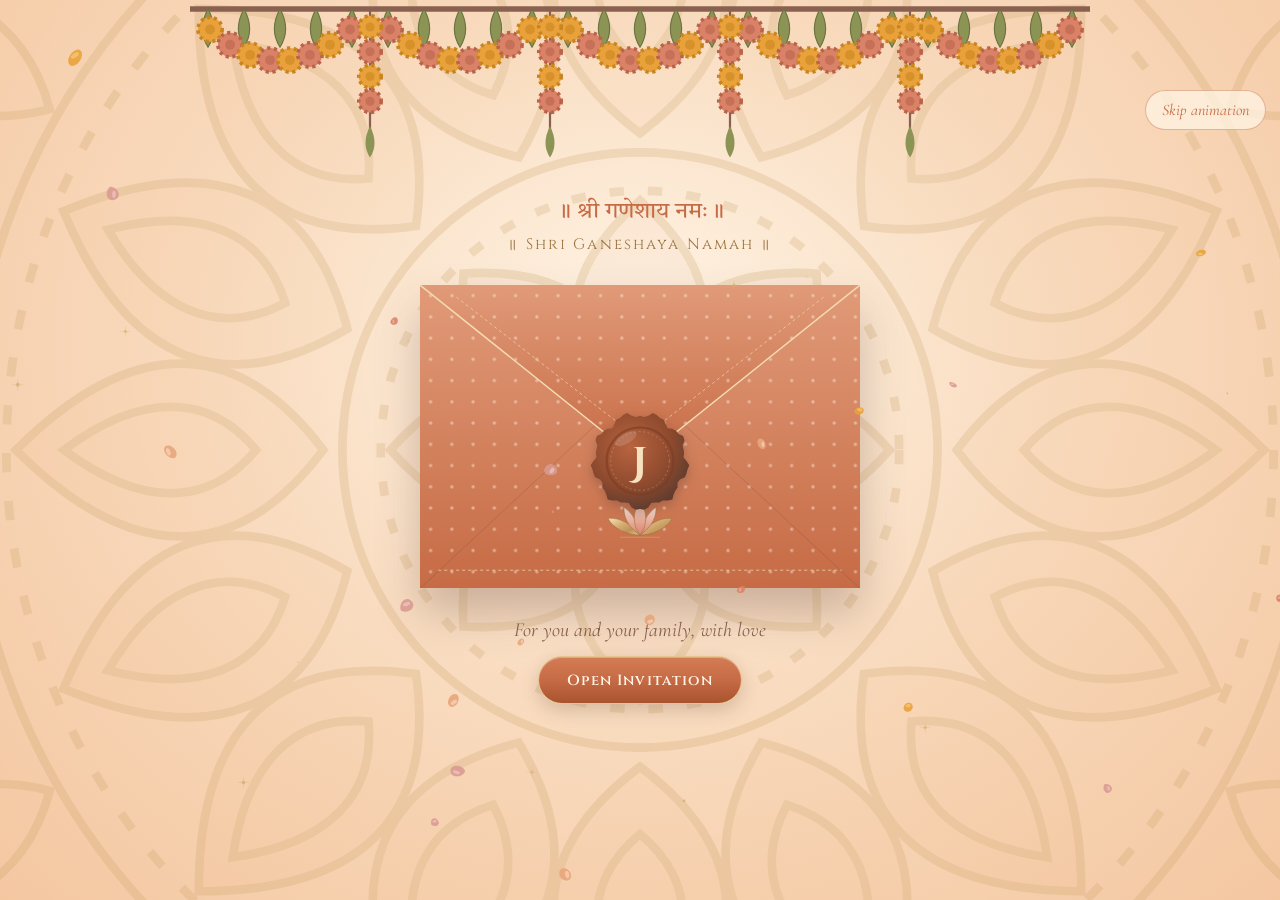
<file: Shubh Vivah – Jadav Family Wedding Invitation.html>
<!DOCTYPE html>
<html lang="en">
<head>
<meta charset="utf-8">
<meta name="viewport" content="width=device-width, initial-scale=1, viewport-fit=cover">
<title>Shubh Vivah – Jadav Family Wedding Invitation</title>
<meta name="description" content="Wedding invitation of Apekshaba &amp; Yuvrajsinh and Dhruvrajsinh &amp; Krishnaba, 11–12 February 2027, Shiyal.">
<link rel="preconnect" href="https://fonts.googleapis.com">
<link rel="preconnect" href="https://fonts.gstatic.com" crossorigin>
<link href="https://fonts.googleapis.com/css2?family=Cinzel+Decorative:wght@400;700&family=Cinzel:wght@400;600&family=Cormorant+Garamond:ital,wght@0,400;0,500;0,600;1,400;1,500&family=Great+Vibes&family=Tiro+Devanagari+Hindi&display=swap" rel="stylesheet">
<style>
:root{
  --maroon:#593A2E; --maroon-2:#8A6150; --red:#B85C38; --terracotta:#C66B45; --coral:#D98268; --peach:#F4C7A1; --saffron:#E9A23B; --rose:#D99A91;
  --gold:#D6AD72; --gold-l:#F3DDB4; --gold-d:#9A7340; --gold-line:#C49A5E;
  --ivory:#FFF4E5; --cream:#F8E6CF; --ink:#593A2E; --muted:#8A6150;
  --bg:#F4C7A1; --bg-2:#FFF4E5;
  color-scheme:light;
  box-sizing:border-box;
  padding-top:env(safe-area-inset-top,0px);
  padding-bottom:env(safe-area-inset-bottom,0px);
}
@media (prefers-color-scheme: dark){
  :root:not([data-theme="light"]){ --bg:#E6AE86; --bg-2:#FBE6D0; }
}
:root[data-theme="dark"]{ --bg:#E6AE86; --bg-2:#FBE6D0; }
*,*::before,*::after{ box-sizing:border-box; }
html{ height:100%; background:var(--bg); scroll-padding-top:env(safe-area-inset-top,0px); }
body{
  height:100%; margin:0; overflow:hidden;
  background:radial-gradient(ellipse at 50% 38%, var(--bg-2) 0%, #F9DCC0 45%, var(--bg) 100%);
  color:var(--ink);
  font-family:'Cormorant Garamond', Georgia, 'Times New Roman', serif;
  -webkit-font-smoothing:antialiased; -webkit-tap-highlight-color:transparent;
}
button{ font:inherit; }
:focus-visible{ outline:2px solid var(--terracotta); outline-offset:3px; }

#app{ position:relative; height:100%; overflow:hidden; }
#bgMandala{ position:fixed; left:50%; top:50%; width:150vmax; height:150vmax; margin:-75vmax 0 0 -75vmax; opacity:.22; pointer-events:none; animation:spin 240s linear infinite; }
#fx{ position:fixed; inset:0; pointer-events:none; z-index:30; }

/* ---------- Envelope scene ---------- */
#envScene{
  position:absolute; inset:0; z-index:10;
  display:flex; flex-direction:column; align-items:center; justify-content:center;
  gap:clamp(14px,3.5vh,30px); padding:24px 16px;
  transition:opacity .8s ease, visibility .8s, transform .8s ease;
}
#envScene.gone{ opacity:0; visibility:hidden; transform:scale(1.06); pointer-events:none; }
.scene-toran{ position:absolute; top:0; left:50%; width:min(100%,900px); transform:translateX(-50%); line-height:0; pointer-events:none; }
.scene-toran svg{ width:100%; height:auto; display:block; }
.skip{
  position:absolute; top:clamp(58px,10vw,90px); right:14px; z-index:3;
  min-height:40px; padding:8px 16px; border-radius:999px;
  border:1px solid rgba(198,107,69,.45); background:rgba(255,244,229,.75);
  color:var(--terracotta); font-family:'Cormorant Garamond',serif; font-size:1rem; font-style:italic; cursor:pointer;
}
.env-top{ text-align:center; }
.deva-gold{ font-family:'Tiro Devanagari Hindi','Noto Serif Devanagari',serif; color:var(--terracotta); font-size:clamp(1.15rem,4.6vw,1.45rem); margin:0; }
.inv-gold{ font-family:Cinzel,serif; letter-spacing:.14em; color:var(--gold-d); font-size:clamp(.8rem,3.2vw,.95rem); margin:6px 0 0; }

.envelope{
  position:relative; cursor:pointer; perspective:1100px;
  width:max(220px, min(86vw, 440px, calc((100vh - 290px) * 1.45)));
  aspect-ratio:1.45;
  animation:float 5s ease-in-out infinite;
}
.env-back{
  position:absolute; inset:0; z-index:0; border-radius:8px;
  background:linear-gradient(160deg,#D98268,#B85C38);
  box-shadow:inset 0 0 0 2px var(--gold), inset 0 0 0 6px #B85C38, inset 0 0 0 7px rgba(243,221,180,.7), 0 24px 44px rgba(89,58,46,.28);
}
.env-letter{
  position:absolute; left:6%; right:6%; top:6%; bottom:6%; z-index:2;
  border-radius:4px; text-align:center; padding-top:7%;
  background:radial-gradient(ellipse at 50% 30%, #FFFBF4, #F8E6CF);
  box-shadow:0 2px 10px rgba(89,58,46,.22);
  transition:transform 1.05s cubic-bezier(.2,.8,.2,1);
}
.env-letter::before{ content:""; position:absolute; inset:6px; border:1px solid rgba(154,115,64,.55); border-radius:3px; }
.env-letter .l-inv{ font-family:Cinzel,serif; font-size:clamp(.5rem,2vw,.68rem); letter-spacing:.12em; color:var(--gold-d); margin:0; }
.env-letter .l-title{ font-family:'Cinzel Decorative',Cinzel,serif; font-weight:700; font-size:clamp(1.1rem,5.2vw,1.65rem); color:var(--maroon); margin:4px 0 2px; }
.env-letter .l-date{ font-style:italic; font-size:clamp(.8rem,3.2vw,1rem); color:var(--muted); margin:0; }
.envelope.rise .env-letter{ transform:translateY(-58%); }
.env-front,.env-flap{ position:absolute; inset:0; width:100%; height:100%; display:block; }
.env-front{ z-index:3; }
.env-flap{ z-index:4; transform-origin:50% 0; transition:transform .9s cubic-bezier(.45,.05,.3,1); }
.envelope.open .env-flap{ transform:rotateX(180deg); }
.envelope.flap-back .env-flap{ z-index:1; }
.seal{
  position:absolute; left:50%; top:58%; width:23%; aspect-ratio:1; z-index:5;
  transform:translate(-50%,-50%); filter:drop-shadow(0 4px 6px rgba(89,58,46,.35));
  transition:transform .55s ease, opacity .55s ease;
}
.seal svg{ width:100%; height:100%; display:block; }
.envelope.seal-break .seal{ transform:translate(-50%,-50%) scale(1.35) rotate(-14deg); opacity:0; }
.env-bottom{ display:flex; flex-direction:column; align-items:center; gap:14px; }
.to{ color:var(--muted); font-style:italic; font-size:clamp(1.05rem,4.2vw,1.25rem); margin:0; text-align:center; }

.btn-gold{
  display:inline-flex; align-items:center; justify-content:center; gap:10px;
  min-height:48px; padding:12px 28px; border-radius:999px; cursor:pointer;
  border:1px solid #E6C48F; text-decoration:none;
  background:linear-gradient(180deg,#D47C55,#C66B45 50%,#A9532F);
  color:var(--ivory); font-family:Cinzel,serif; font-weight:600; letter-spacing:.08em; font-size:.92rem;
  box-shadow:0 6px 18px rgba(89,58,46,.22), inset 0 1px 0 rgba(255,244,229,.35);
  transition:transform .2s ease, box-shadow .25s ease, border-color .25s ease;
}
.btn-gold:hover{ border-color:var(--gold); box-shadow:0 0 0 3px rgba(214,173,114,.5), 0 8px 20px rgba(89,58,46,.24), inset 0 1px 0 rgba(255,244,229,.35); }
.btn-gold:active{ transform:scale(.97); }
.btn-gold svg{ width:18px; height:18px; flex:none; }
.btn-maroon{
  background:linear-gradient(180deg,#DE8B6F,#C66B45); color:var(--ivory);
  border:1px solid #E6C48F;
}
.pulse{ animation:pulse 2.4s ease-in-out infinite; }

/* ---------- Deck ---------- */
#deck{
  position:absolute; inset:0; z-index:10;
  overflow-y:auto; overflow-x:hidden; overscroll-behavior:contain; -webkit-overflow-scrolling:touch;
  padding:14px 10px 96px;
  opacity:0; visibility:hidden; transition:opacity .6s ease, visibility .6s;
  scrollbar-width:thin; scrollbar-color:rgba(198,107,69,.4) transparent;
}
#deck:focus{ outline:none; }
#deck.show{ opacity:1; visibility:visible; }
.cards{ width:min(100%,470px); margin:0 auto; display:flex; flex-direction:column; gap:clamp(18px,4vw,28px); perspective:1400px; }
.card{
  position:relative;
  border-radius:16px; padding:8px;
  background:linear-gradient(145deg,#E19A78,#C66B45);
  box-shadow:0 24px 50px rgba(89,58,46,.22), inset 0 0 0 1.5px var(--gold), inset 0 0 0 4px #C9734D, inset 0 0 0 5px rgba(243,221,180,.7);
}
.card.pending{ opacity:0; }
.card-inner{
  position:relative; display:flex; border-radius:10px; overflow:hidden;
  min-height:min(calc(100vh - 110px), 720px); min-height:min(calc(100svh - 110px), 720px);
  background:radial-gradient(ellipse at 50% 28%, #FFFBF4 0%, #FFF4E5 45%, #F8E1C8 100%);
  box-shadow:inset 0 0 0 1px rgba(154,115,64,.6), inset 0 0 44px rgba(154,115,64,.25);
}
.card-inner::before{
  content:""; position:absolute; inset:12px; z-index:1; pointer-events:none;
  border:1px solid rgba(154,115,64,.45); border-radius:6px;
  outline:1px solid rgba(154,115,64,.22); outline-offset:3px;
}
.toran{ position:absolute; top:0; left:0; right:0; z-index:4; line-height:0; pointer-events:none; }
.toran svg{ width:100%; height:auto; display:block; }
.corner{ position:absolute; z-index:2; width:clamp(46px,13vw,70px); aspect-ratio:1; pointer-events:none; }
.corner svg{ width:100%; height:100%; display:block; }
.corner.tl{ left:5px; top:5px; } .corner.tr{ right:5px; top:5px; transform:scaleX(-1); }
.corner.bl{ left:5px; bottom:5px; transform:scaleY(-1); } .corner.br{ right:5px; bottom:5px; transform:scale(-1,-1); }
.card-scroll{
  position:relative; z-index:3; flex:1 1 auto; width:100%;
  display:flex; flex-direction:column;
  padding:clamp(66px,17vw,88px) clamp(22px,7%,42px) clamp(32px,6%,46px);
  scrollbar-width:thin; scrollbar-color:rgba(154,115,64,.5) transparent;
}
.cc{ margin:auto 0; width:100%; display:flex; flex-direction:column; align-items:center; text-align:center; gap:clamp(8px,1.6vh,14px); }

.deva{ font-family:'Tiro Devanagari Hindi','Noto Serif Devanagari',serif; color:var(--red); font-size:clamp(1.05rem,4.4vw,1.25rem); margin:0; }
.invocation{ font-family:Cinzel,serif; font-weight:600; letter-spacing:.12em; font-size:clamp(.72rem,3vw,.82rem); color:var(--gold-d); margin:0; }
.h-main{ font-family:'Cinzel Decorative',Cinzel,serif; font-weight:700; font-size:clamp(2.1rem,10vw,3rem); line-height:1.05; margin:2px 0 0; }
.h-card{ font-family:'Cinzel Decorative',Cinzel,serif; font-weight:700; font-size:clamp(1.35rem,6vw,1.75rem); line-height:1.15; color:var(--maroon); margin:0; }
.shimmer{
  background:linear-gradient(110deg,#B85C38 0%,#B85C38 40%,#E9A23B 50%,#B85C38 60%,#B85C38 100%);
  background-size:250% 100%; -webkit-background-clip:text; background-clip:text; color:transparent;
  animation:shimmer 6s ease-in-out infinite;
}
.lede{ font-style:italic; font-size:clamp(1.05rem,4.2vw,1.2rem); color:var(--muted); margin:0; }
.body{ font-size:clamp(1.1rem,4.3vw,1.24rem); line-height:1.5; margin:0; color:var(--ink); max-width:34ch; }
.deity{ display:block; font-family:Cinzel,serif; font-weight:600; font-style:normal; color:var(--red); font-size:.92em; letter-spacing:.03em; margin-top:2px; }
.host{ font-weight:600; color:var(--maroon); }
.divider{ width:min(80%,250px); line-height:0; }
.divider svg{ width:100%; height:auto; }
.medallion{ position:relative; width:clamp(92px,27vw,124px); aspect-ratio:1; display:grid; place-items:center; }
.medallion .mandala{ position:absolute; inset:-20%; }
.medallion .mandala svg,.medallion .kalash svg{ width:100%; height:100%; display:block; }
.medallion .kalash{ position:relative; width:64%; }
.spin{ animation:spin 70s linear infinite; }
.diyas{ display:flex; gap:clamp(14px,5vw,26px); justify-content:center; margin-top:4px; }
.diyas span{ width:clamp(38px,11vw,48px); line-height:0; }
.diyas span svg{ width:100%; height:auto; }
.diyas span:nth-child(2) .flame{ animation-delay:-.6s; }
.diyas span:nth-child(3) .flame{ animation-delay:-1.1s; }
.flame{ transform-box:fill-box; transform-origin:50% 100%; animation:flicker 1.6s ease-in-out infinite alternate; }
.glow{ animation:glow 2.2s ease-in-out infinite alternate; }
.lotus{ width:52px; line-height:0; }
.lotus svg{ width:100%; height:auto; }

/* couples */
.couple{
  position:relative; width:100%; padding:16px 14px 14px;
  border:1.5px solid var(--gold); border-radius:50% 50% 14px 14px / 64px 64px 14px 14px;
  background:linear-gradient(180deg,rgba(255,251,244,.96),rgba(250,226,204,.7));
  box-shadow:inset 0 0 0 4px rgba(255,255,255,.55), inset 0 0 0 5px rgba(214,173,114,.45), 0 6px 16px rgba(89,58,46,.1);
}
.couple-date{
  display:inline-block; font-family:Cinzel,serif; font-size:.74rem; letter-spacing:.06em;
  color:var(--ivory); background:linear-gradient(180deg,#D47C55,#B85C38);
  padding:6px 14px; border-radius:999px; box-shadow:0 0 0 1px var(--gold);
  margin-top:14px;
}
.name{ font-family:'Great Vibes','Brush Script MT',cursive; font-size:clamp(2.05rem,9vw,2.55rem); color:var(--red); line-height:1.05; margin:8px 0 0; }
.aka{ font-style:italic; font-size:1.02rem; color:var(--muted); margin:0; }
.weds{ display:flex; align-items:center; justify-content:center; gap:10px; font-style:italic; font-size:1.1rem; color:var(--gold-d); margin:2px 0; }
.weds::before,.weds::after{ content:""; height:1px; width:44px; background:linear-gradient(90deg,transparent,var(--gold)); }
.weds::after{ background:linear-gradient(90deg,var(--gold),transparent); }
.couple .lotus{ width:42px; margin:6px auto 0; }

/* countdown */
.cd{ display:grid; grid-template-columns:repeat(4,1fr); gap:clamp(6px,2vw,12px); width:100%; }
.cd-box{
  border-radius:10px; padding:13px 4px 10px; overflow:hidden;
  background:linear-gradient(180deg,#FFFBF4,#FBE6D0);
  box-shadow:inset 0 0 0 1px var(--gold), inset 0 0 0 4px #FFF4E5, inset 0 0 0 5px rgba(214,173,114,.5), 0 8px 18px rgba(198,107,69,.16);
}
.cd-num{
  display:inline-block; font-family:Cinzel,serif; font-weight:600; line-height:1;
  font-size:clamp(1.45rem,7vw,2.1rem); font-variant-numeric:tabular-nums;
  background:linear-gradient(180deg,#D47C55,#A9532F); -webkit-background-clip:text; background-clip:text; color:transparent;
}
.cd-lbl{ display:block; font-size:.92rem; font-style:italic; color:var(--gold-d); margin-top:5px; }
.cd-done{ font-family:'Great Vibes',cursive; font-size:2.2rem; color:var(--red); margin:0; }
.pill{
  display:inline-flex; flex-wrap:wrap; justify-content:center; gap:4px 10px;
  font-family:Cinzel,serif; font-size:.8rem; letter-spacing:.04em; color:var(--maroon);
  padding:8px 16px; border:1px solid var(--gold); border-radius:999px; background:rgba(255,255,255,.5);
}

/* ceremonies */
.day{ width:100%; text-align:left; border:1px solid rgba(214,173,114,.75); border-radius:12px; overflow:hidden; background:rgba(255,252,243,.78); box-shadow:0 4px 12px rgba(89,58,46,.08); }
.day-head{ display:flex; justify-content:space-between; align-items:baseline; flex-wrap:wrap; gap:2px 8px; padding:8px 14px; background:linear-gradient(90deg,#B85C38,#D47C55,#B85C38); border-bottom:1px solid var(--gold); }
.day-name{ font-family:Cinzel,serif; font-weight:600; letter-spacing:.05em; font-size:.9rem; color:var(--ivory); }
.day-date{ font-style:italic; font-size:1rem; color:#FCE4D0; }
.events{ list-style:none; margin:0; padding:4px 14px 6px; }
.events li{ display:flex; align-items:baseline; gap:8px; padding:7px 0; border-bottom:1px dashed rgba(154,115,64,.3); font-size:clamp(1.02rem,4vw,1.12rem); }
.events li:last-child{ border-bottom:0; }
.ev{ font-weight:600; color:var(--ink); line-height:1.25; }
.ev small{ display:block; font-weight:500; font-style:italic; color:var(--red); font-size:.9em; }
.ev .route{ color:var(--muted); }
.leader{ flex:1; min-width:10px; border-bottom:1px dotted rgba(154,115,64,.6); transform:translateY(-5px); }
.events time{ font-family:Cinzel,serif; font-weight:600; font-size:.82rem; color:var(--maroon); white-space:nowrap; }

/* venue & family */
.mandap{ width:min(82%,270px); line-height:0; }
.mandap svg{ width:100%; height:auto; }
.venue-name{ font-family:'Great Vibes',cursive; font-size:clamp(2.7rem,12vw,3.4rem); color:var(--red); line-height:1; margin:0; }
.address{ font-style:normal; font-size:clamp(1.08rem,4.2vw,1.2rem); line-height:1.5; color:var(--ink); }
.names{ list-style:none; padding:0; margin:0; display:flex; flex-direction:column; gap:6px; }
.names li{ font-weight:600; font-size:clamp(1.12rem,4.5vw,1.28rem); color:var(--maroon); }
.phones{ display:flex; flex-direction:column; gap:10px; align-items:center; width:100%; }
.phones .btn-gold{ min-width:min(100%,230px); font-size:1rem; letter-spacing:.06em; }
.h-small{ font-family:'Cinzel Decorative',Cinzel,serif; font-weight:700; font-size:1.15rem; color:var(--maroon); margin:4px 0 0; }

/* closing */
.bells{ display:flex; gap:clamp(26px,9vw,48px); justify-content:center; }
.bells span{ width:24px; line-height:0; }
.bells svg{ width:100%; height:auto; transform-origin:50% 0; animation:swing 2.8s ease-in-out infinite; }
.bells span:nth-child(2) svg{ animation-delay:-1.1s; width:115%; }
.bells span:nth-child(3) svg{ animation-delay:-.5s; }
.quote{ font-style:italic; font-weight:500; font-size:clamp(1.3rem,5.6vw,1.62rem); line-height:1.4; color:var(--maroon); margin:0; max-width:24ch; }
.sign{ font-size:clamp(1.05rem,4.2vw,1.18rem); line-height:1.5; color:var(--ink); margin:0; }
.sign strong{ color:var(--maroon); }
.parivar{ font-family:'Great Vibes',cursive; font-size:2rem; color:var(--red); margin:0; line-height:1; }

/* controls */
.ctrl{ position:fixed; z-index:20; right:max(14px, env(safe-area-inset-right,0px)); bottom:calc(14px + env(safe-area-inset-bottom,0px)); display:flex; flex-direction:column; gap:10px; }
.scroll-hint{ display:flex; flex-direction:column; align-items:center; gap:0; margin-top:6px; font-style:italic; font-size:1rem; color:var(--muted); }
.scroll-hint svg{ width:24px; height:24px; color:var(--gold-d); animation:nudge 1.8s ease-in-out infinite; }
.ic{
  width:44px; height:44px; padding:0; border-radius:50%; cursor:pointer;
  display:grid; place-items:center; color:var(--ivory);
  border:1px solid var(--gold);
  background:radial-gradient(circle at 50% 35%,#DE8B6F,#B85C38);
  box-shadow:0 4px 12px rgba(89,58,46,.25); transition:transform .2s ease, opacity .2s ease;
}
.ic.big{ width:50px; height:50px; }
.ic:active{ transform:scale(.94); }
.ic:disabled{ opacity:.35; cursor:default; }
.ic svg{ width:20px; height:20px; }
.ic .off{ display:none; }
.ic[aria-pressed="false"] .on{ display:none; }
.ic[aria-pressed="false"] .off{ display:block; }
.dots{ display:flex; gap:7px; align-items:center; }
.dot{ position:relative; width:8px; height:8px; padding:0; border:0; border-radius:6px; cursor:pointer; background:rgba(242,217,138,.35); transition:width .3s ease, background .3s ease; }
.dot::after{ content:""; position:absolute; inset:-14px -3px; }
.dot.on{ width:22px; background:var(--gold-l); }
.sr{ position:absolute; width:1px; height:1px; overflow:hidden; clip:rect(0 0 0 0); white-space:nowrap; }

@media (min-width:1024px){ .cards{ width:480px; } }
@media (max-height:640px){
  .card-scroll{ padding-top:clamp(60px,15vw,76px); padding-bottom:26px; }
  .medallion{ width:84px; }
  .cc{ gap:8px; }
}

@keyframes spin{ to{ transform:rotate(360deg); } }
@keyframes float{ 0%,100%{ transform:translateY(0); } 50%{ transform:translateY(-8px); } }
@keyframes pulse{ 0%,100%{ box-shadow:0 0 0 0 rgba(198,107,69,.4),0 6px 18px rgba(89,58,46,.22); } 50%{ box-shadow:0 0 0 14px rgba(198,107,69,0),0 6px 18px rgba(89,58,46,.22); } }
@keyframes shimmer{ 0%{ background-position:120% 0; } 60%,100%{ background-position:-20% 0; } }
@keyframes flicker{ 0%{ transform:scale(1,1) skewX(0); } 30%{ transform:scale(.94,1.06) skewX(2deg); } 60%{ transform:scale(1.04,.95) skewX(-2deg); } 100%{ transform:scale(.98,1.03) skewX(1deg); } }
@keyframes glow{ from{ opacity:.55; } to{ opacity:1; } }
@keyframes swing{ 0%,100%{ transform:rotate(7deg); } 50%{ transform:rotate(-7deg); } }
@keyframes nudge{ 0%,100%{ transform:translateY(0); opacity:.6; } 50%{ transform:translateY(6px); opacity:1; } }

@media (prefers-reduced-motion: reduce){
  #bgMandala,.spin,.flame,.glow,.bells svg,.envelope,.pulse,.shimmer,.scroll-hint svg{ animation:none !important; }
  .env-letter,.env-flap,.seal,#envScene,#deck{ transition:none !important; }
  .shimmer{ background:none; color:var(--maroon); }
}
</style>
</head>
<body>
<svg width="0" height="0" style="position:absolute" aria-hidden="true" focusable="false">
  <defs>
    <linearGradient id="gGold" x1="0" y1="0" x2="1" y2="1"><stop offset="0" stop-color="#F6E2BE"/><stop offset=".4" stop-color="#D6AD72"/><stop offset=".7" stop-color="#BE9257"/><stop offset="1" stop-color="#E7C690"/></linearGradient>
    <linearGradient id="gRose" x1="0" y1="0" x2="0" y2="1"><stop offset="0" stop-color="#FBE0D6"/><stop offset="1" stop-color="#D98268"/></linearGradient>
    <linearGradient id="gFlame" x1="0" y1="0" x2="0" y2="1"><stop offset="0" stop-color="#DE6E3A"/><stop offset=".55" stop-color="#E9A23B"/><stop offset="1" stop-color="#F7D58A"/></linearGradient>
    <radialGradient id="gGlow"><stop offset="0" stop-color="#F2BE68" stop-opacity=".6"/><stop offset="1" stop-color="#F2BE68" stop-opacity="0"/></radialGradient>
    <radialGradient id="gCoco" cx=".4" cy=".35"><stop offset="0" stop-color="#d8954d"/><stop offset="1" stop-color="#8a4a1e"/></radialGradient>
    <radialGradient id="gWax" cx=".4" cy=".35" r=".7"><stop offset="0" stop-color="#B8643F"/><stop offset=".6" stop-color="#8E4A2E"/><stop offset="1" stop-color="#593A2E"/></radialGradient>
    <linearGradient id="gMaroon" x1="0" y1="0" x2="0" y2="1"><stop offset="0" stop-color="#E19A78"/><stop offset="1" stop-color="#C66B45"/></linearGradient>
    <linearGradient id="gEnv" x1="0" y1="0" x2="0" y2="1"><stop offset="0" stop-color="#E19A78"/><stop offset="1" stop-color="#C66B45"/></linearGradient>
    <pattern id="pEnv" width="7" height="7" patternUnits="userSpaceOnUse"><circle cx="3.5" cy="3.5" r=".55" fill="#FFF4E5" opacity=".45"/></pattern>
  </defs>
</svg>

<div id="app">
  <div id="bgMandala" data-orn="mandala" aria-hidden="true"></div>

  <!-- Envelope -->
  <section id="envScene" aria-label="Wedding invitation envelope">
    <div class="scene-toran" data-orn="toran" aria-hidden="true"></div>
    <button class="skip" id="skipBtn" type="button">Skip animation</button>
    <div class="env-top">
      <p class="deva-gold" lang="hi">॥ श्री गणेशाय नमः ॥</p>
      <p class="inv-gold">॥ Shri Ganeshaya Namah ॥</p>
    </div>
    <div class="envelope" id="envelope" role="button" tabindex="0" aria-label="Open the invitation">
      <div class="env-back"></div>
      <div class="env-letter" aria-hidden="true">
        <p class="l-inv">॥ Shri Ganeshaya Namah ॥</p>
        <p class="l-title">Shubh Vivah</p>
        <p class="l-date">11 &amp; 12 February 2027</p>
      </div>
      <svg class="env-front" viewBox="0 0 145 100" preserveAspectRatio="none" aria-hidden="true">
        <path d="M0 0L72.5 54L145 0V100H0Z" fill="url(#gEnv)"/>
        <path d="M0 0L72.5 54L145 0V100H0Z" fill="url(#pEnv)"/>
        <path d="M0 100L58 46M145 100L87 46" stroke="#593A2E" stroke-width="1" opacity=".2" vector-effect="non-scaling-stroke"/>
        <path d="M0 0L72.5 54L145 0" fill="none" stroke="#F3DDB4" stroke-width="1.4" vector-effect="non-scaling-stroke"/>
        <path d="M6 94H139" stroke="#F3DDB4" stroke-width="1" stroke-dasharray="3 3" opacity=".7" vector-effect="non-scaling-stroke"/>
        <g id="frontLotus" transform="translate(61 70) scale(.23)"></g>
      </svg>
      <svg class="env-flap" viewBox="0 0 145 100" preserveAspectRatio="none" aria-hidden="true">
        <polygon points="0,0 145,0 72.5,58" fill="url(#gEnv)"/>
        <polygon points="0,0 145,0 72.5,58" fill="url(#pEnv)"/>
        <polyline points="0,0 72.5,58 145,0" fill="none" stroke="#F3DDB4" stroke-width="1.4" vector-effect="non-scaling-stroke"/>
        <polyline points="12,4 72.5,51 133,4" fill="none" stroke="#F3DDB4" stroke-width=".9" stroke-dasharray="3 3" opacity=".75" vector-effect="non-scaling-stroke"/>
      </svg>
      <div class="seal" data-orn="seal" aria-hidden="true"></div>
    </div>
    <div class="env-bottom">
      <p class="to">For you and your family, with love</p>
      <button class="btn-gold pulse" id="openBtn" type="button">Open Invitation</button>
    </div>
  </section>

  <!-- Cards -->
  <section id="deck" aria-label="Wedding invitation" tabindex="-1" inert>
    <div class="cards" id="cards">

      <article class="card" id="c-invite" aria-label="Shubh Vivah">
        <div class="card-inner"><div class="card-scroll"><div class="cc">
          <div class="medallion rv"><div class="mandala spin" data-orn="mandala"></div><div class="kalash" data-orn="kalash"></div></div>
          <p class="deva rv" lang="hi">॥ श्री गणेशाय नमः ॥</p>
          <p class="invocation rv">॥ Shri Ganeshaya Namah ॥</p>
          <h1 class="h-main shimmer rv">Shubh Vivah</h1>
          <div class="divider rv" data-orn="divider"></div>
          <p class="body rv"><em>With the blessings of</em><span class="deity">Kuldevi Shri Butbhavani Mataji</span></p>
          <p class="body rv"><span class="host">Smt. Bhartiben</span> and <span class="host">Shri Maheshkumar Vajesangbhai Jadav</span> warmly invite you and your family to the weddings of their children.</p>
          <div class="diyas rv"><span data-orn="diya"></span><span data-orn="diya"></span><span data-orn="diya"></span></div>
          <p class="scroll-hint rv" aria-hidden="true">Scroll down<svg viewBox="0 0 24 24" fill="none" stroke="currentColor" stroke-width="1.8" stroke-linecap="round" stroke-linejoin="round"><path d="M6 9l6 6 6-6"/></svg></p>
        </div></div></div>
      </article>

      <article class="card" id="c-couples" aria-label="Wedding celebrations">
        <div class="card-inner"><div class="card-scroll"><div class="cc">
          <h2 class="h-card rv">Wedding Celebrations</h2>
          <div class="divider rv" data-orn="divider"></div>
          <section class="couple rv" aria-label="Apekshaba weds Yuvrajsinh">
            <span class="couple-date">Thursday, 11 February 2027</span>
            <p class="name">Apekshaba</p>
            <p class="aka">(Shraddhaba)</p>
            <p class="weds">weds</p>
            <p class="name">Yuvrajsinh</p>
            <div class="lotus" data-orn="lotus"></div>
          </section>
          <section class="couple rv" aria-label="Dhruvrajsinh weds Krishnaba">
            <span class="couple-date">Friday, 12 February 2027</span>
            <p class="name">Dhruvrajsinh</p>
            <p class="weds">weds</p>
            <p class="name">Krishnaba</p>
            <div class="lotus" data-orn="lotus"></div>
          </section>
        </div></div></div>
      </article>

      <article class="card" id="c-countdown" aria-label="Countdown to the wedding">
        <div class="card-inner"><div class="card-scroll"><div class="cc">
          <div class="medallion rv"><div class="mandala spin" data-orn="mandala"></div><div class="lotus" data-orn="lotus" style="width:70%"></div></div>
          <p class="lede rv">Counting down to the Hast Melap of</p>
          <h2 class="h-card rv">Apekshaba &amp; Yuvrajsinh</h2>
          <div class="divider rv" data-orn="divider"></div>
          <div class="cd rv" id="cdGrid" role="timer" aria-label="Time remaining until 11 February 2027, 10:40 AM IST">
            <div class="cd-box"><span class="cd-num" id="cd-d">--</span><span class="cd-lbl">Days</span></div>
            <div class="cd-box"><span class="cd-num" id="cd-h">--</span><span class="cd-lbl">Hours</span></div>
            <div class="cd-box"><span class="cd-num" id="cd-m">--</span><span class="cd-lbl">Minutes</span></div>
            <div class="cd-box"><span class="cd-num" id="cd-s">--</span><span class="cd-lbl">Seconds</span></div>
          </div>
          <p class="cd-done rv" id="cdDone" hidden>The auspicious moment is here</p>
          <p class="pill rv"><span>Thursday, 11 February 2027</span><span>10:40 AM IST</span></p>
          <div class="diyas rv"><span data-orn="diya"></span><span data-orn="diya"></span></div>
        </div></div></div>
      </article>

      <article class="card" id="c-events" aria-label="Wedding ceremonies">
        <div class="card-inner"><div class="card-scroll"><div class="cc">
          <h2 class="h-card rv">Wedding Ceremonies</h2>
          <div class="divider rv" data-orn="divider"></div>
          <section class="day rv">
            <div class="day-head"><span class="day-name">Wednesday</span><span class="day-date">10 February 2027</span></div>
            <ul class="events">
              <li><span class="ev">Mandap Muhurat</span><span class="leader"></span><time>7:30 AM</time></li>
              <li><span class="ev">Ganesh Sthapana</span><span class="leader"></span><time>8:00 AM</time></li>
              <li><span class="ev">Grah Shanti</span><span class="leader"></span><time>10:30 AM</time></li>
            </ul>
          </section>
          <section class="day rv">
            <div class="day-head"><span class="day-name">Thursday</span><span class="day-date">11 February 2027</span></div>
            <ul class="events">
              <li><span class="ev">Hast Melap<small>Apekshaba</small></span><span class="leader"></span><time>10:40 AM</time></li>
              <li><span class="ev">Lunch</span><span class="leader"></span><time>11:00 AM</time></li>
              <li><span class="ev">Kanya Vidaay</span><span class="leader"></span><time>4:30 PM</time></li>
            </ul>
          </section>
          <section class="day rv">
            <div class="day-head"><span class="day-name">Friday</span><span class="day-date">12 February 2027</span></div>
            <ul class="events">
              <li><span class="ev">Jaan Prasthan<small>Dhruvrajsinh</small><small class="route">Shiyal to Jakhwada</small></span><span class="leader"></span><time>6:30 AM</time></li>
              <li><span class="ev">Hast Melap<small>Dhruvrajsinh</small></span><span class="leader"></span><time>10:30 AM</time></li>
            </ul>
          </section>
        </div></div></div>
      </article>

      <article class="card" id="c-venue" aria-label="Venue">
        <div class="card-inner"><div class="card-scroll"><div class="cc">
          <p class="lede rv">The celebrations will be held at</p>
          <div class="mandap rv" data-orn="mandap"></div>
          <h2 class="venue-name rv">Madhuvan</h2>
          <div class="divider rv" data-orn="divider"></div>
          <address class="address rv">Jadav Vas, Shiyal,<br>Ta. Viramgam, Dist. Ahmedabad,<br>Gujarat, India</address>
          <a class="btn-gold rv" href="https://maps.app.goo.gl/RfNbsKYjBfzrpDzz9?g_st=aw" target="_blank" rel="noopener">
            <svg viewBox="0 0 24 24" fill="none" stroke="currentColor" stroke-width="1.8" stroke-linecap="round" stroke-linejoin="round" aria-hidden="true"><path d="M12 21s-7-6.2-7-11.5A7 7 0 0 1 19 9.5C19 14.8 12 21 12 21z"/><circle cx="12" cy="9.5" r="2.5"/></svg>
            Get Directions
          </a>
        </div></div></div>
      </article>

      <article class="card" id="c-family" aria-label="Family and contact">
        <div class="card-inner"><div class="card-scroll"><div class="cc">
          <div class="lotus rv" data-orn="lotus" style="width:64px"></div>
          <p class="lede rv">With best wishes and blessings from</p>
          <ul class="names rv">
            <li>Shri Maheshkumar Vajesangbhai Jadav</li>
            <li>Shri Hiteshkumar Vajesangbhai Jadav</li>
          </ul>
          <div class="divider rv" data-orn="divider"></div>
          <h2 class="h-small rv">Contact</h2>
          <div class="phones rv">
            <a class="btn-gold btn-maroon" href="tel:+919998813688" aria-label="Call 99988 13688">
              <svg viewBox="0 0 24 24" fill="none" stroke="currentColor" stroke-width="1.8" stroke-linecap="round" stroke-linejoin="round" aria-hidden="true"><path d="M5 4h4l2 5-2.5 1.5a11 11 0 0 0 5 5L15 13l5 2v4a2 2 0 0 1-2 2A16 16 0 0 1 3 6a2 2 0 0 1 2-2"/></svg>
              99988 13688
            </a>
            <a class="btn-gold btn-maroon" href="tel:+919924879706" aria-label="Call 99248 79706">
              <svg viewBox="0 0 24 24" fill="none" stroke="currentColor" stroke-width="1.8" stroke-linecap="round" stroke-linejoin="round" aria-hidden="true"><path d="M5 4h4l2 5-2.5 1.5a11 11 0 0 0 5 5L15 13l5 2v4a2 2 0 0 1-2 2A16 16 0 0 1 3 6a2 2 0 0 1 2-2"/></svg>
              99248 79706
            </a>
          </div>
        </div></div></div>
      </article>

      <article class="card" id="c-closing" aria-label="With love">
        <div class="card-inner"><div class="card-scroll"><div class="cc">
          <div class="bells rv"><span data-orn="bell"></span><span data-orn="bell"></span><span data-orn="bell"></span></div>
          <p class="quote rv">“Your presence and blessings will make our celebration even more special.”</p>
          <div class="divider rv" data-orn="divider"></div>
          <p class="sign rv"><strong>Smt. Bhartiben &amp; Shri Maheshkumar Vajesangbhai Jadav</strong><br><strong>Shri Hiteshkumar Vajesangbhai Jadav</strong></p>
          <p class="parivar rv">Jadav Parivar</p>
          <div class="diyas rv"><span data-orn="diya"></span><span data-orn="diya"></span><span data-orn="diya"></span></div>
          <button class="btn-gold rv" id="replayFinal" type="button">
            <svg viewBox="0 0 24 24" fill="none" stroke="currentColor" stroke-width="1.8" stroke-linecap="round" stroke-linejoin="round" aria-hidden="true"><path d="M3 12a9 9 0 1 0 3-6.7"/><path d="M3 4v5h5"/></svg>
            Replay Invitation
          </button>
        </div></div></div>
      </article>

    </div>

    <div class="ctrl" role="group" aria-label="Invitation controls">
      <button class="ic" id="musicBtn" type="button" aria-pressed="false" aria-label="Wedding music">
        <svg class="on" viewBox="0 0 24 24" fill="none" stroke="currentColor" stroke-width="1.8" stroke-linecap="round" stroke-linejoin="round" aria-hidden="true"><path d="M9 18V5l11-2v13"/><circle cx="6" cy="18" r="3"/><circle cx="17" cy="16" r="3"/></svg>
        <svg class="off" viewBox="0 0 24 24" fill="none" stroke="currentColor" stroke-width="1.8" stroke-linecap="round" stroke-linejoin="round" aria-hidden="true"><path d="M9 18V5l11-2v13"/><circle cx="6" cy="18" r="3"/><circle cx="17" cy="16" r="3"/><path d="M3 3l18 18"/></svg>
      </button>
      <button class="ic" id="replayBtn" type="button" aria-label="Replay invitation">
        <svg viewBox="0 0 24 24" fill="none" stroke="currentColor" stroke-width="1.8" stroke-linecap="round" stroke-linejoin="round" aria-hidden="true"><path d="M3 12a9 9 0 1 0 3-6.7"/><path d="M3 4v5h5"/></svg>
      </button>
    </div>
  </section>

  <canvas id="fx" aria-hidden="true"></canvas>
</div>

<script>
(() => {
  'use strict';
  const $ = (s, r = document) => r.querySelector(s);
  const $$ = (s, r = document) => Array.from(r.querySelectorAll(s));
  const mq = matchMedia('(prefers-reduced-motion: reduce)');
  let reduced = mq.matches;

  /* ---------------- Ornaments (inline SVG) ---------------- */
  const G = 'url(#gGold)', LINE = '#C49A5E', DARK = '#9A7340';
  const svg = (vb, inner, cls = '') => `<svg viewBox="${vb}" class="${cls}" aria-hidden="true" focusable="false">${inner}</svg>`;
  const lotusInner = () => `<g stroke="${DARK}" stroke-width=".8"><path d="M50 54C34 54 12 46 4 30C22 28 40 40 50 54Z" fill="${G}"/><path d="M50 54C66 54 88 46 96 30C78 28 60 40 50 54Z" fill="${G}"/><path d="M50 54C38 46 26 32 27 14C40 22 47 38 50 54Z" fill="url(#gRose)"/><path d="M50 54C62 46 74 32 73 14C60 22 53 38 50 54Z" fill="url(#gRose)"/><path d="M50 6C61 20 61 40 50 54C39 40 39 20 50 6Z" fill="url(#gRose)"/></g><path d="M22 57H78" stroke="${LINE}" stroke-width="1.5" stroke-linecap="round"/>`;
  const diyaInner = () => `<circle class="glow" cx="40" cy="26" r="24" fill="url(#gGlow)"/><g class="flame"><path d="M40 6C50 19 50 31 40 40C30 31 30 19 40 6Z" fill="url(#gFlame)"/><path d="M40 21C44.5 27 44.5 33 40 38C35.5 33 35.5 27 40 21Z" fill="#fff4c2"/></g><path d="M40 39V45" stroke="#3a2412" stroke-width="1.6"/><path d="M5 45Q40 84 75 45Q40 55 5 45Z" fill="${G}" stroke="${DARK}" stroke-width=".8"/><ellipse cx="40" cy="45.5" rx="35" ry="5" fill="#B85C38" stroke="#D6AD72" stroke-width="1"/><g fill="#A9532F"><circle cx="24" cy="57" r="1.7"/><circle cx="40" cy="62" r="1.9"/><circle cx="56" cy="57" r="1.7"/></g>`;

  const marigold = (x, y, r, i) => {
    const c = i % 2 ? '#E9A23B' : '#D98268', d = i % 2 ? '#C7841F' : '#B8634A';
    return `<circle cx="${x.toFixed(1)}" cy="${y.toFixed(1)}" r="${r}" fill="${c}" stroke="${d}" stroke-width="1.6" stroke-dasharray="1.4 1.6"/><circle cx="${x.toFixed(1)}" cy="${y.toFixed(1)}" r="${(r * .4).toFixed(1)}" fill="${d}" opacity=".55"/>`;
  };

  const ORN = {
    corner() {
      let petals = '';
      for (let i = 0; i < 6; i++) petals += `<ellipse cx="22" cy="15.5" rx="3" ry="6.5" transform="rotate(${i * 60} 22 22)"/>`;
      return svg('0 0 100 100', `<g fill="none" stroke="${LINE}" stroke-linecap="round"><path d="M5 95V5h90" stroke-width="2"/><path d="M11 80V11h69" stroke-width=".9"/><path d="M11 50c16 0 26-9 26-25 0-7-5-11-10-10-6 1-7 9-2 11" stroke-width="1.4"/><path d="M50 11c0 16-9 26-25 26-7 0-11-5-10-10 1-6 9-7 11-2" stroke-width="1.4"/><path d="M37 37c8 8 20 10 30 6" stroke-width="1.1"/><path d="M37 37c8 8 10 20 6 30" stroke-width="1.1"/></g><g fill="${G}">${petals}<path d="M62 11q9-7 18 0q-9 7-18 0z"/><path d="M11 62q-7 9 0 18q7-9 0-18z"/><circle cx="70" cy="42" r="2"/><circle cx="42" cy="70" r="2"/></g><circle cx="22" cy="22" r="3.4" fill="#C66B45"/>`);
    },
    divider() {
      return svg('0 0 260 30', `<g stroke="${LINE}" stroke-width="1.2" fill="none" stroke-linecap="round"><path d="M14 15H96"/><path d="M164 15H246"/><path d="M96 15c-6-8-17-8-19-1 1 5 8 5 9 1"/><path d="M164 15c6-8 17-8 19-1-1 5-8 5-9 1"/></g><g fill="${G}"><circle cx="9" cy="15" r="2.4"/><circle cx="251" cy="15" r="2.4"/><path d="M130 3c6 6 6 15 0 22c-6-7-6-16 0-22z"/><path d="M130 25c-7-2-13-8-15-15c7 2 12 8 15 15z"/><path d="M130 25c7-2 13-8 15-15c-7 2-12 8-15 15z"/><path d="M106 15l3-3 3 3-3 3z"/><path d="M148 15l3-3 3 3-3 3z"/></g>`);
    },
    mandala() {
      const ring = (n, d, attrs) => { let o = ''; for (let i = 0; i < n; i++) o += `<path d="${d}" transform="rotate(${(i * 360 / n).toFixed(2)})" ${attrs}/>`; return o; };
      let dots = '';
      for (let i = 0; i < 24; i++) { const a = (i + .5) * Math.PI * 2 / 24; dots += `<circle cx="${(Math.sin(a) * 82).toFixed(1)}" cy="${(-Math.cos(a) * 82).toFixed(1)}" r="1.6"/>`; }
      const s = ring(24, 'M0-97C7-87 7-78 0-71C-7-78-7-87 0-97Z', '') +
        '<circle r="70"/><circle r="66" stroke-dasharray="2 3"/>' +
        ring(16, 'M0-65C12-53 12-42 0-33C-12-42-12-53 0-65Z', 'fill="rgba(233,162,59,.16)"') +
        ring(16, 'M0-60C6-52 6-45 0-40C-6-45-6-52 0-60Z', '') +
        '<circle r="31"/><circle r="27" stroke-dasharray="1.5 2.5"/>' +
        ring(8, 'M0-26C9-18 9-10 0-3C-9-10-9-18 0-26Z', 'fill="rgba(217,130,104,.18)"');
      return svg('-100 -100 200 200', `<g fill="none" stroke="${LINE}" stroke-width=".9">${s}</g><g fill="${G}">${dots}<circle r="4"/></g>`);
    },
    lotus() { return svg('0 0 100 60', lotusInner()); },
    diya() { return svg('0 0 80 80', diyaInner()); },
    kalash() {
      const leaf = 'M60 52C51 40 51 21 60 8C69 21 69 40 60 52Z';
      const leaves = [-64, -32, 0, 32, 64].map(a => `<path d="${leaf}" transform="rotate(${a} 60 52)"/>`).join('');
      return svg('0 0 120 140', `<g fill="#8C9455" stroke="#6B7340" stroke-width=".8">${leaves}</g><ellipse cx="60" cy="38" rx="14" ry="16" fill="url(#gCoco)" stroke="#6b3612" stroke-width=".8"/><path d="M54 24c2-6 10-6 12 0" fill="none" stroke="#6b3612" stroke-width="1.2"/><rect x="44" y="50" width="32" height="14" rx="3" fill="${G}" stroke="${DARK}" stroke-width=".8"/><path d="M44 58H76" stroke="#D98268" stroke-width="2"/><ellipse cx="60" cy="51" rx="22" ry="5" fill="${G}" stroke="${DARK}" stroke-width=".8"/><path d="M42 64C16 78 18 124 60 128C102 124 104 78 78 64Z" fill="${G}" stroke="${DARK}" stroke-width="1"/><path d="M25 90Q60 104 95 90" fill="none" stroke="#C66B45" stroke-width="5"/><path d="M27 101Q60 114 93 101" fill="none" stroke="#C66B45" stroke-width="1.5" stroke-dasharray="2 3"/><circle cx="60" cy="79" r="4" fill="#C66B45"/><ellipse cx="60" cy="129" rx="24" ry="4.5" fill="${DARK}"/>`);
    },
    bell() {
      return svg('0 0 30 64', `<path d="M15 0V25" stroke="${LINE}" stroke-width="1.4"/><circle cx="15" cy="7" r="3.4" fill="#D98268"/><circle cx="15" cy="15" r="3.4" fill="#E9A23B"/><path d="M5 48C5 33 9 25 15 25C21 25 25 33 25 48L28 51H2Z" fill="${G}" stroke="${DARK}" stroke-width=".8"/><path d="M8 44H22" stroke="${DARK}" stroke-width=".8"/><circle cx="15" cy="56" r="3.2" fill="${G}" stroke="${DARK}" stroke-width=".6"/>`);
    },
    mandap() {
      let strands = '';
      [62, 100, 160, 198].forEach(x => {
        strands += `<path d="M${x} 72V98" stroke="#8A6150" stroke-width=".8"/>`;
        for (let k = 0; k < 3; k++) strands += `<circle cx="${x}" cy="${79 + k * 8}" r="3.6" fill="${k % 2 ? '#E9A23B' : '#D98268'}"/>`;
      });
      let sc = '';
      for (let i = 0; i < 9; i++) { const x = 26 + i * 23.1; sc += `<path d="M${x.toFixed(1)} 72q11.5 11 23.1 0z"/>`; }
      return svg('0 0 260 180', `<path d="M130 2l4 12h-8z" fill="${G}"/><circle cx="130" cy="20" r="6" fill="${G}" stroke="${DARK}" stroke-width=".8"/><path d="M22 64Q130 -6 238 64Z" fill="url(#gMaroon)" stroke="#D6AD72" stroke-width="2"/><path d="M44 60Q130 8 216 60" fill="none" stroke="#F3DDB4" stroke-width="1" stroke-dasharray="3 3"/><rect x="18" y="62" width="224" height="10" rx="2" fill="${G}" stroke="${DARK}" stroke-width=".8"/><g fill="#C66B45" stroke="#D6AD72" stroke-width=".8">${sc}</g>${strands}<g fill="${G}" stroke="${DARK}" stroke-width=".8"><rect x="30" y="72" width="14" height="76"/><rect x="216" y="72" width="14" height="76"/><rect x="26" y="72" width="22" height="6"/><rect x="212" y="72" width="22" height="6"/><rect x="26" y="142" width="22" height="6"/><rect x="212" y="142" width="22" height="6"/></g><g transform="translate(108 108) scale(.55)">${diyaInner()}</g><rect x="12" y="148" width="236" height="10" rx="2" fill="${G}" stroke="${DARK}" stroke-width=".8"/><rect x="22" y="158" width="216" height="12" rx="2" fill="#C66B45" stroke="#D6AD72" stroke-width="1"/><path d="M30 164H230" stroke="#F3DDB4" stroke-width="1" stroke-dasharray="2 4"/>`);
    },
    toran() {
      let leaves = '', s = '';
      for (let x = 8; x < 400; x += 16) leaves += `<path d="M${x} 4q-5 9 0 17q5-8 0-17z"/>`;
      for (let i = 0; i < 5; i++) {
        const x0 = i * 80, x1 = x0 + 80, cx = x0 + 40, cy = 50;
        for (let k = 1; k < 9; k++) {
          const t = k / 9, u = 1 - t;
          s += marigold(u * u * x0 + 2 * u * t * cx + t * t * x1, u * u * 4 + 2 * u * t * cy + t * t * 4, 5.4, k + i);
        }
      }
      for (let i = 1; i < 5; i++) {
        const x = i * 80;
        s += `<path d="M${x} 4V58" stroke="#8A6150" stroke-width="1"/>`;
        for (let k = 0; k < 4; k++) s += marigold(x, 12 + k * 11, 5, k + 1);
        s += `<path d="M${x} 56q-4 8 0 14q4-6 0-14z" fill="#8C9455"/>`;
      }
      return svg('0 0 400 74', `<path d="M0 4H400" stroke="#8A6150" stroke-width="2.4"/><g fill="#8C9455" stroke="#6B7340" stroke-width=".5">${leaves}</g>${s}`);
    },
    seal() {
      let d = '';
      for (let i = 0; i <= 72; i++) {
        const a = i / 72 * Math.PI * 2, r = 46 + 2.6 * Math.sin(a * 9) + 1.2 * Math.sin(a * 23);
        d += (i ? 'L' : 'M') + (50 + Math.cos(a) * r).toFixed(2) + ' ' + (50 + Math.sin(a) * r).toFixed(2);
      }
      return svg('0 0 100 100', `<path d="${d}Z" fill="url(#gWax)"/><circle cx="50" cy="50" r="33" fill="none" stroke="#7A3B22" stroke-width="2.5" opacity=".55"/><circle cx="50" cy="50" r="29" fill="none" stroke="#F7D2B8" stroke-width=".8" opacity=".35" stroke-dasharray="2 2.5"/><text x="50" y="52" text-anchor="middle" dominant-baseline="central" font-family="'Cinzel Decorative', Cinzel, Georgia, serif" font-weight="700" font-size="40" fill="#F6E2BE">J</text><ellipse cx="36" cy="28" rx="12" ry="5" fill="#fff" opacity=".14" transform="rotate(-30 36 28)"/>`);
    }
  };

  // Decorate every card with a toran and four corners
  const toranHTML = ORN.toran(), cornerHTML = ORN.corner();
  $$('.card-inner').forEach(inner => {
    inner.insertAdjacentHTML('afterbegin',
      `<div class="toran" aria-hidden="true">${toranHTML}</div>` +
      ['tl', 'tr', 'bl', 'br'].map(p => `<div class="corner ${p}" aria-hidden="true">${cornerHTML}</div>`).join(''));
  });
  $$('[data-orn]').forEach(el => {
    const k = el.dataset.orn;
    el.innerHTML = k === 'toran' ? toranHTML : ORN[k]();
    if (!el.hasAttribute('aria-hidden')) el.setAttribute('aria-hidden', 'true');
  });
  $('#frontLotus').innerHTML = lotusInner();

  /* ---------------- Petals & sparkles ---------------- */
  const FX = (() => {
    const c = $('#fx'), ctx = c.getContext('2d');
    const COLORS = [['#D99A91', '#F6D6CF'], ['#D98268', '#F4C7A1'], ['#E9A23B', '#F7D58A'], ['#E8A57C', '#FCE3CC']];
    let W = 0, H = 0, petals = [], sparks = [], raf = 0, running = false;

    function resize() {
      const dpr = Math.min(window.devicePixelRatio || 1, 2);
      W = innerWidth; H = innerHeight;
      c.width = Math.round(W * dpr); c.height = Math.round(H * dpr);
      c.style.width = W + 'px'; c.style.height = H + 'px';
      ctx.setTransform(dpr, 0, 0, dpr, 0, 0);
    }
    const petalTarget = () => (W < 600 ? 10 : W < 1100 ? 15 : 20);
    const sparkTarget = () => (W < 600 ? 16 : 30);
    function mkPetal(spread) {
      const ci = Math.random() * COLORS.length | 0;
      return {
        x: Math.random() * W, y: spread ? Math.random() * H : -20 - Math.random() * 80,
        vx: (Math.random() - .5) * .3, vy: .35 + Math.random() * .55,
        r: 5 + Math.random() * 5.5, rot: Math.random() * 6.28, vr: (Math.random() - .5) * .03,
        ph: Math.random() * 6.28, vph: .02 + Math.random() * .03, sway: .3 + Math.random() * .7,
        col: COLORS[ci], marigold: ci > 1, burst: false
      };
    }
    function mkSpark() {
      return { x: Math.random() * W, y: Math.random() * H, r: .6 + Math.random() * 1.4, t: Math.random() * 6.28, sp: .02 + Math.random() * .04, vy: -.05 - Math.random() * .12 };
    }
    function drawPetal(p) {
      ctx.save();
      ctx.translate(p.x, p.y); ctx.rotate(p.rot);
      ctx.scale(1, .35 + .65 * Math.abs(Math.cos(p.ph)));
      const r = p.r;
      ctx.beginPath();
      if (p.marigold) ctx.ellipse(0, 0, r * .55, r, 0, 0, Math.PI * 2);
      else { ctx.moveTo(0, -r); ctx.bezierCurveTo(r, -r, r * .9, r * .6, 0, r); ctx.bezierCurveTo(-r * .9, r * .6, -r, -r, 0, -r); }
      ctx.fillStyle = p.col[0]; ctx.globalAlpha = .9; ctx.fill();
      ctx.beginPath(); ctx.ellipse(-r * .15, -r * .2, r * .22, r * .5, .3, 0, Math.PI * 2);
      ctx.fillStyle = p.col[1]; ctx.globalAlpha = .55; ctx.fill();
      ctx.restore();
    }
    function frame() {
      ctx.clearRect(0, 0, W, H);
      const want = petalTarget();
      let ambient = 0;
      for (let i = petals.length - 1; i >= 0; i--) {
        const p = petals[i];
        if (p.burst) { p.vy = Math.min(p.vy + .05, 1.1); p.vx *= .985; } else ambient++;
        p.ph += p.vph; p.rot += p.vr;
        p.x += p.vx + Math.sin(p.ph) * p.sway * .5; p.y += p.vy;
        if (p.y > H + 30 || p.x < -40 || p.x > W + 40) {
          if (p.burst || ambient > want) petals.splice(i, 1);
          else Object.assign(p, mkPetal(false));
          continue;
        }
        drawPetal(p);
      }
      if (ambient < want && Math.random() < .05) petals.push(mkPetal(false));
      while (sparks.length < sparkTarget()) sparks.push(mkSpark());
      ctx.fillStyle = '#D6AD72';
      for (const s of sparks) {
        s.t += s.sp; s.y += s.vy;
        if (s.y < -5) { s.y = H + 5; s.x = Math.random() * W; }
        const a = Math.max(0, Math.sin(s.t)) * .85;
        if (a < .02) continue;
        ctx.globalAlpha = a;
        ctx.beginPath(); ctx.arc(s.x, s.y, s.r, 0, Math.PI * 2); ctx.fill();
        if (s.r > 1.5) { ctx.globalAlpha = a * .5; ctx.fillRect(s.x - s.r * 3, s.y - .4, s.r * 6, .8); ctx.fillRect(s.x - .4, s.y - s.r * 3, .8, s.r * 6); }
      }
      ctx.globalAlpha = 1;
      raf = requestAnimationFrame(frame);
    }
    function start() {
      if (reduced) { stop(); ctx.clearRect(0, 0, W, H); return; }
      if (running) return;
      running = true;
      if (!petals.length) for (let i = 0; i < petalTarget(); i++) petals.push(mkPetal(true));
      raf = requestAnimationFrame(frame);
    }
    function stop() { running = false; cancelAnimationFrame(raf); }
    function burst(x, y, n = 36) {
      if (reduced) return;
      for (let i = 0; i < n; i++) {
        const p = mkPetal(false), a = -Math.PI / 2 + (Math.random() - .5) * Math.PI * 1.3, sp = 3 + Math.random() * 4;
        Object.assign(p, { x, y, vx: Math.cos(a) * sp, vy: Math.sin(a) * sp, burst: true, sway: .2 });
        petals.push(p);
      }
    }
    resize();
    addEventListener('resize', resize);
    return { start, stop, burst };
  })();

  /* ---------------- Music (synthesised, no files) ---------------- */
  const Music = (() => {
    let ac = null, master, bus, on = false, timer = 0, nextT = 0, tanT = 0, step = 0, tanStep = 0;
    const btn = $('#musicBtn');
    const C4 = 261.63, freq = st => C4 * Math.pow(2, st / 12), U = .34;
    // Raag Bhupali phrase (Sa Re Ga Pa Dha): [semitones from Sa, length in beats]
    const PHRASE = [[7,1],[9,1],[12,2],[9,1],[7,1],[4,2],[2,1],[4,1],[7,1],[9,1],[7,2],[null,2],
                    [12,1],[14,1],[16,2],[14,1],[12,1],[9,2],[7,1],[9,1],[4,1],[2,1],[0,3],[null,1]];
    const TANPURA = [98, 130.81, 130.81, 65.41];

    function init() {
      const AC = window.AudioContext || window.webkitAudioContext;
      if (!AC) return false;
      ac = new AC();
      master = ac.createGain(); master.gain.value = 0; master.connect(ac.destination);
      bus = ac.createGain(); bus.connect(master);
      const dl = ac.createDelay(1), fb = ac.createGain(), lp = ac.createBiquadFilter();
      dl.delayTime.value = .37; fb.gain.value = .28; lp.type = 'lowpass'; lp.frequency.value = 2400;
      bus.connect(dl); dl.connect(lp); lp.connect(fb); fb.connect(dl); lp.connect(master);
      return true;
    }
    function pluck(f, t, dur, g) {
      const o1 = ac.createOscillator(), o2 = ac.createOscillator(), env = ac.createGain(), g2 = ac.createGain();
      o1.type = 'triangle'; o2.type = 'sine';
      o1.frequency.value = f; o2.frequency.value = f * 2.003; g2.gain.value = .3;
      o1.connect(env); o2.connect(g2); g2.connect(env); env.connect(bus);
      env.gain.setValueAtTime(.0001, t);
      env.gain.exponentialRampToValueAtTime(g, t + .008);
      env.gain.exponentialRampToValueAtTime(.0001, t + dur);
      o1.start(t); o2.start(t); o1.stop(t + dur + .05); o2.stop(t + dur + .05);
    }
    function tanpura(f, t) {
      const o = ac.createOscillator(), fl = ac.createBiquadFilter(), env = ac.createGain();
      o.type = 'sawtooth'; o.frequency.value = f; fl.type = 'lowpass';
      fl.frequency.setValueAtTime(1800, t); fl.frequency.exponentialRampToValueAtTime(380, t + 2.6);
      env.gain.setValueAtTime(.0001, t);
      env.gain.exponentialRampToValueAtTime(.04, t + .02);
      env.gain.exponentialRampToValueAtTime(.0001, t + 3.2);
      o.connect(fl); fl.connect(env); env.connect(master);
      o.start(t); o.stop(t + 3.3);
    }
    function schedule() {
      const horizon = ac.currentTime + .45;
      while (nextT < horizon) {
        const [n, len] = PHRASE[step % PHRASE.length];
        if (n !== null) {
          pluck(freq(n), nextT, 1.6, .11);
          if (len >= 2) pluck(freq(n), nextT + U, 1.2, .045);
        }
        nextT += len * U; step++;
      }
      while (tanT < horizon) { tanpura(TANPURA[tanStep % 4], tanT); tanT += 1.25; tanStep++; }
    }
    function render() { btn.setAttribute('aria-pressed', String(on)); btn.setAttribute('aria-label', on ? 'Mute wedding music' : 'Play wedding music'); }
    async function play() {
      if (!ac && !init()) return;
      try { await ac.resume(); } catch (e) { return; }
      on = true;
      nextT = tanT = ac.currentTime + .15;
      master.gain.cancelScheduledValues(ac.currentTime);
      master.gain.setTargetAtTime(.7, ac.currentTime, .6);
      clearInterval(timer); timer = setInterval(schedule, 120); schedule();
      render();
    }
    function pause() {
      on = false; render();
      if (!ac) return;
      clearInterval(timer);
      master.gain.cancelScheduledValues(ac.currentTime);
      master.gain.setTargetAtTime(0, ac.currentTime, .12);
      setTimeout(() => { if (!on && ac) ac.suspend().catch(() => {}); }, 600);
    }
    btn.addEventListener('click', () => (on ? pause() : play()));
    document.addEventListener('visibilitychange', () => {
      if (!ac || !on) return;
      if (document.hidden) { clearInterval(timer); ac.suspend().catch(() => {}); }
      else play();
    });
    render();
    return { play, get on() { return on; } };
  })();

  /* ---------------- Envelope ---------------- */
  const envScene = $('#envScene'), envelope = $('#envelope'), deck = $('#deck');
  let state = 'envelope', timers = [];
  const later = (fn, ms) => timers.push(setTimeout(fn, ms));
  const clearTimers = () => { timers.forEach(clearTimeout); timers = []; };

  function openInvitation() {
    if (state !== 'envelope') return;
    state = 'opening';
    Music.play();
    if (reduced) { showDeck(); return; }
    envelope.classList.add('seal-break');
    later(() => envelope.classList.add('open'), 500);
    later(() => envelope.classList.add('flap-back'), 950);
    later(() => {
      envelope.classList.add('rise');
      const r = envelope.getBoundingClientRect();
      FX.burst(r.left + r.width / 2, r.top + r.height * .3, innerWidth < 600 ? 26 : 40);
    }, 1400);
    later(showDeck, 2550);
  }
  function showDeck() {
    clearTimers();
    state = 'deck';
    envScene.classList.add('gone'); envScene.inert = true;
    deck.inert = false; deck.scrollTop = 0; deck.classList.add('show');
    const h = deck.clientHeight;
    cards.forEach(c => { if (c.getBoundingClientRect().top < h * .9) reveal(c); });
    setTimeout(() => deck.focus({ preventScroll: true }), reduced ? 0 : 900);
  }
  function skip() {
    if (state === 'deck') return;
    if (state === 'envelope') Music.play();
    showDeck();
  }
  function replay() {
    clearTimers();
    state = 'envelope';
    deck.classList.remove('show'); deck.inert = true;
    later(() => { deck.scrollTop = 0; resetCards(); }, reduced ? 0 : 650);
    envelope.className = 'envelope';
    envScene.inert = false; envScene.classList.remove('gone');
    if (!reduced) envelope.animate([{ opacity: 0, transform: 'translateY(30px) scale(.92)' }, { opacity: 1, transform: 'none' }], { duration: 800, easing: 'cubic-bezier(.2,.8,.2,1)' });
    setTimeout(() => $('#openBtn').focus({ preventScroll: true }), 50);
  }

  $('#openBtn').addEventListener('click', openInvitation);
  envelope.addEventListener('click', openInvitation);
  envelope.addEventListener('keydown', e => { if (e.key === 'Enter' || e.key === ' ') { e.preventDefault(); openInvitation(); } });
  $('#skipBtn').addEventListener('click', skip);
  $('#replayBtn').addEventListener('click', replay);
  $('#replayFinal').addEventListener('click', replay);

  /* ---------------- Scroll view ---------------- */
  const cards = $$('.card');
  const EASE_OUT = 'cubic-bezier(.2,.8,.2,1)';
  let countdownVisible = false;

  function reveal(card) {
    if (!card.classList.contains('pending')) return;
    card.classList.remove('pending');
    if (reduced) return;
    card.animate([{ opacity: 0, transform: 'translateY(48px) rotateX(8deg) scale(.95)' }, { opacity: 1, transform: 'none' }],
      { duration: 900, easing: EASE_OUT });
    $$('.rv', card).forEach((el, k) => {
      el.animate([{ opacity: 0, transform: 'translateY(16px)' }, { opacity: 1, transform: 'none' }],
        { duration: 700, delay: 220 + k * 90, easing: EASE_OUT, fill: 'backwards' });
    });
  }
  const io = 'IntersectionObserver' in window ? new IntersectionObserver(entries => {
    entries.forEach(e => {
      if (e.target.id === 'c-countdown') countdownVisible = e.isIntersecting;
      if (e.isIntersecting && state === 'deck') reveal(e.target);
    });
  }, { root: deck, threshold: .12 }) : null;
  function resetCards() {
    cards.forEach(c => {
      try { c.getAnimations({ subtree: true }).forEach(a => a.cancel()); } catch (err) {}
      if (io && !reduced) c.classList.add('pending');
    });
  }
  resetCards();
  if (io) cards.forEach(c => io.observe(c));
  else countdownVisible = true;


  /* ---------------- Countdown: 11 Feb 2027, 10:40 AM IST (05:10 UTC) ---------------- */
  const TARGET = Date.UTC(2027, 1, 11, 5, 10, 0);
  const cdEls = { d: $('#cd-d'), h: $('#cd-h'), m: $('#cd-m'), s: $('#cd-s') };
  const last = {};
  function tick() {
    const ms = TARGET - Date.now();
    if (ms <= 0) {
      $('#cdGrid').hidden = true; $('#cdDone').hidden = false;
      return false;
    }
    const t = Math.floor(ms / 1000);
    const v = { d: String(Math.floor(t / 86400)), h: String(Math.floor(t % 86400 / 3600)).padStart(2, '0'), m: String(Math.floor(t % 3600 / 60)).padStart(2, '0'), s: String(t % 60).padStart(2, '0') };
    const visible = state === 'deck' && countdownVisible;
    for (const k in v) {
      if (last[k] === v[k]) continue;
      cdEls[k].textContent = v[k];
      if (last[k] !== undefined && visible && !reduced) {
        cdEls[k].animate([{ opacity: 0, transform: 'translateY(-35%) scale(.9)' }, { opacity: 1, transform: 'none' }], { duration: 380, easing: EASE_OUT });
      }
      last[k] = v[k];
    }
    return true;
  }
  if (tick()) { const id = setInterval(() => { if (!tick()) clearInterval(id); }, 1000); }

  /* ---------------- Motion preferences & visibility ---------------- */
  const onMotion = e => { reduced = e.matches; if (reduced) cards.forEach(c => c.classList.remove('pending')); FX.start(); };
  if (mq.addEventListener) mq.addEventListener('change', onMotion); else if (mq.addListener) mq.addListener(onMotion);
  document.addEventListener('visibilitychange', () => { document.hidden ? FX.stop() : FX.start(); });
  FX.start();
})();
</script>
</body>
</html>
</file>
